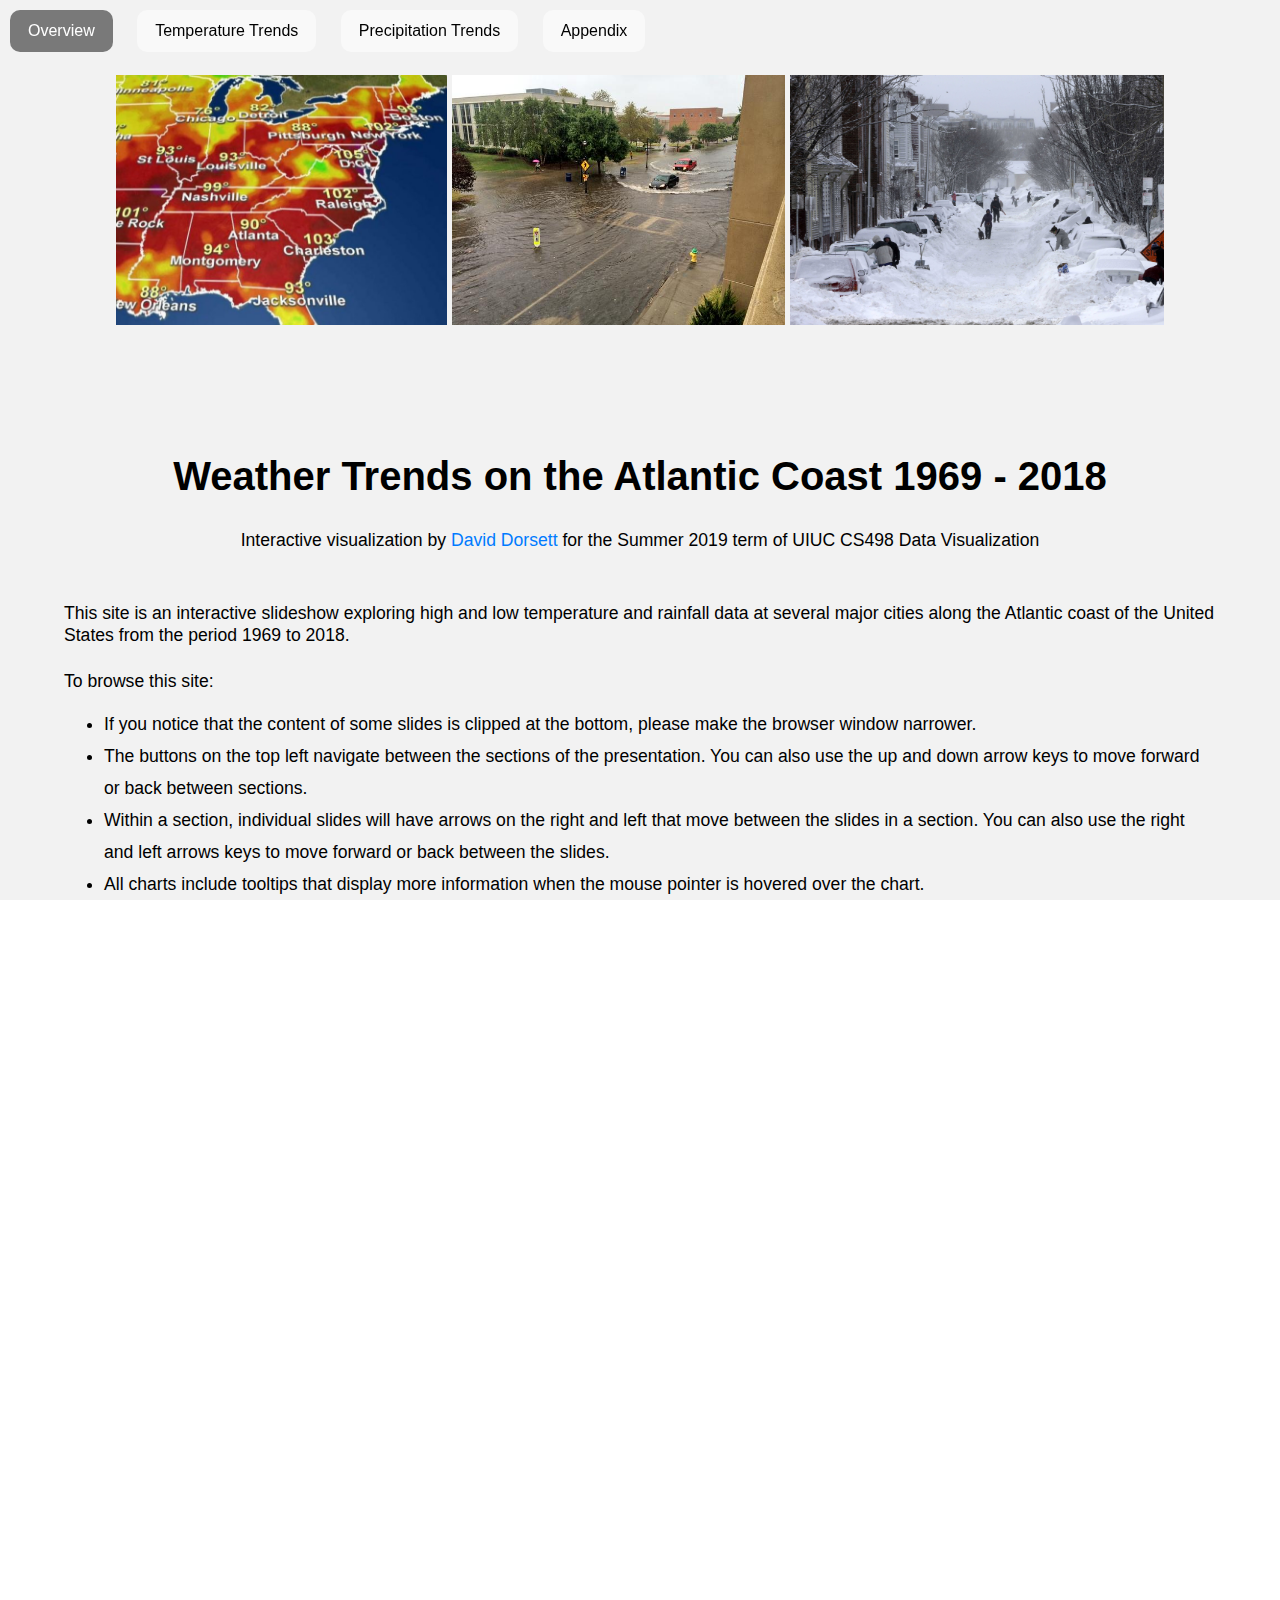
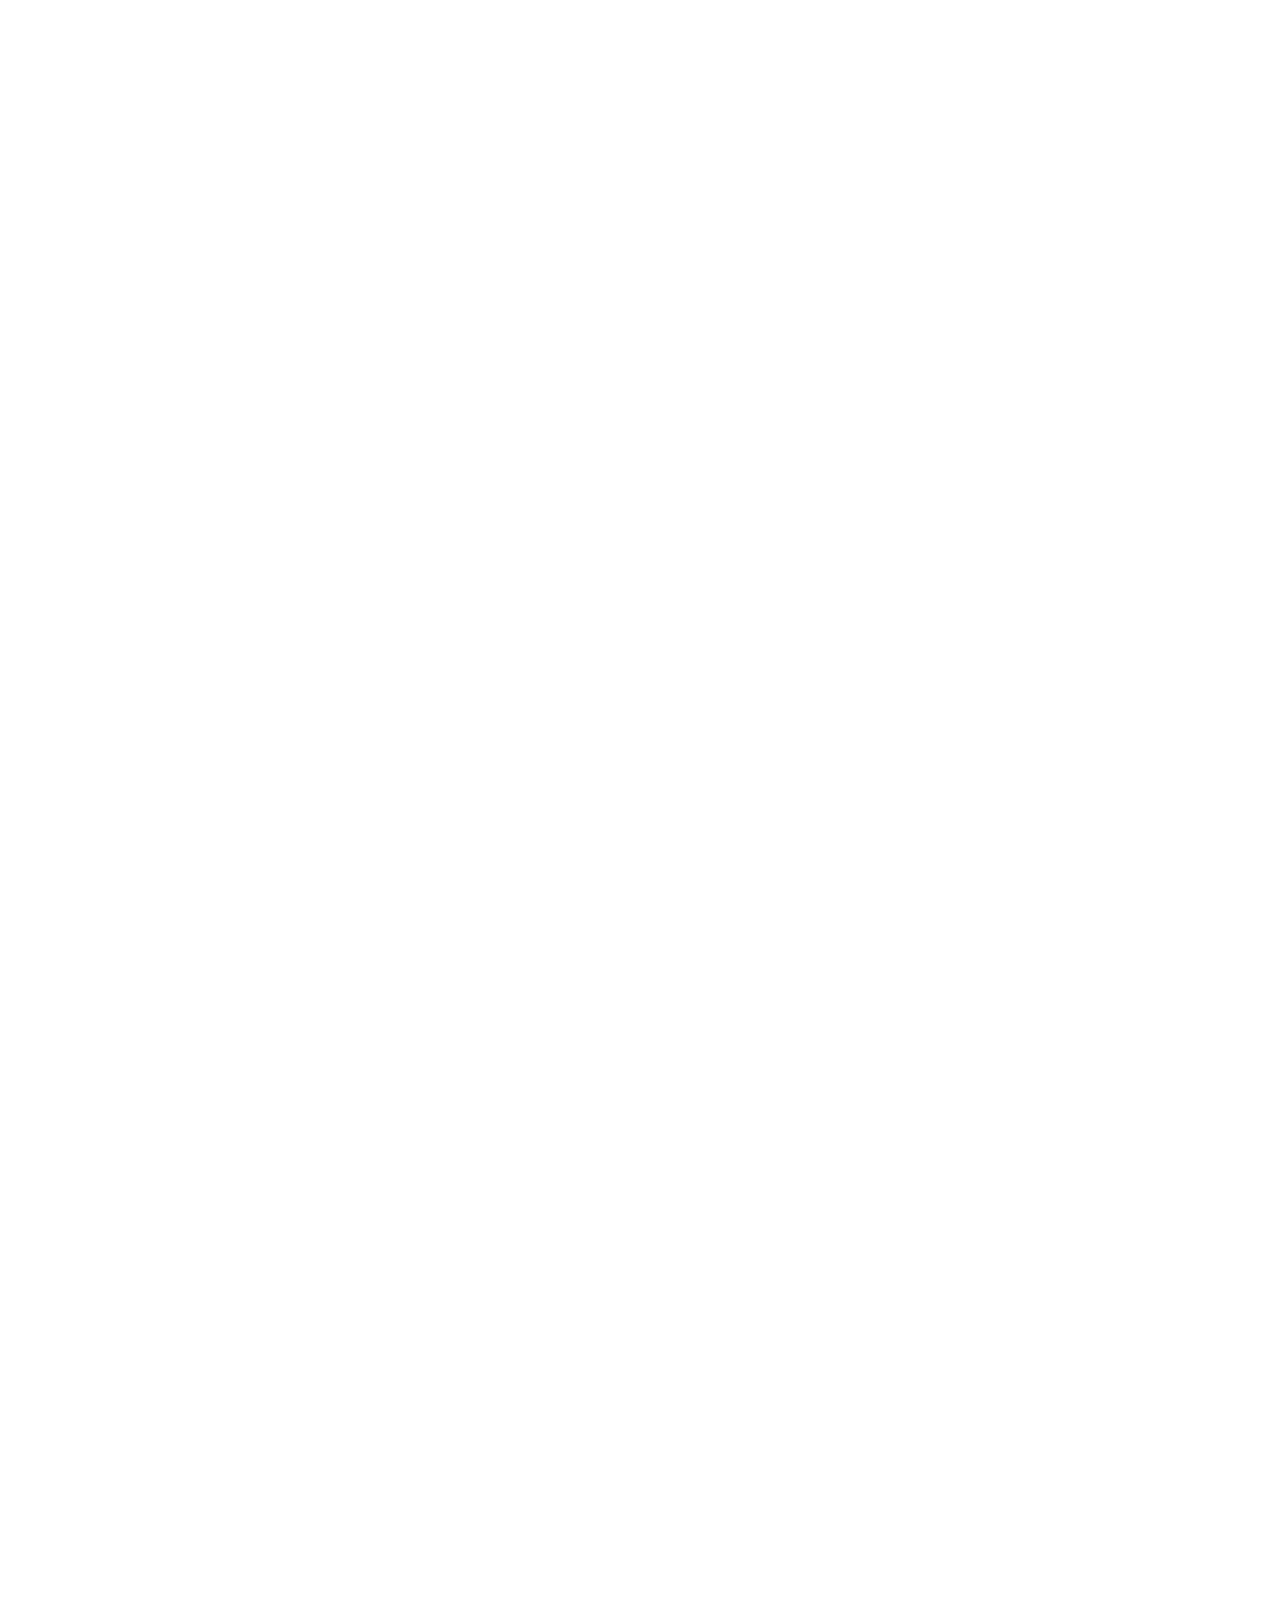
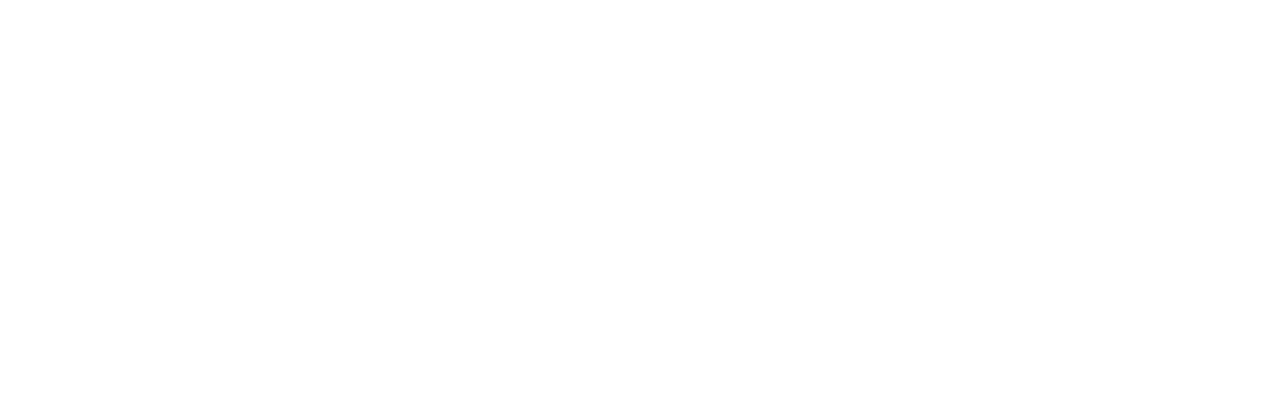
<file: index.html>
<!DOCTYPE html>
<html xmlns="http://www.w3.org/1999/xhtml">

<head>
	<meta http-equiv="Content-Type" content="text/html; charset=utf-8" />
	<title>Weather Trends on the Atlantic Coast</title>
	<meta http-Equiv="Cache-Control" Content="no-cache">
	<meta http-Equiv="Pragma" Content="no-cache">
	<meta http-Equiv="Expires" Content="0">

	<link rel="stylesheet" href="https://stackpath.bootstrapcdn.com/bootstrap/4.3.1/css/bootstrap.min.css" integrity="sha384-ggOyR0iXCbMQv3Xipma34MD+dH/1fQ784/j6cY/iJTQUOhcWr7x9JvoRxT2MZw1T" crossorigin="anonymous">
	<link rel="stylesheet" type="text/css" href="weather.css">
	<link rel="stylesheet" type="text/css" href="fullpage.css">
	<script src="https://d3js.org/d3.v5.min.js"></script>
	<script src="d3-annotation.min.js"></script>
	<script src="drawWeatherTrend.js"></script>

	<script>
		function init() {
			// create first in graph series ahead of time
			drawSeasonTemp("#summer-heatwaves", true, ["USW00014764"], "summer", 1989, true, true, false, true, false, false)
		}

		// re-create graph with/without trendline
		let miamiTrend = false
		function toggleMiamiTrend() {
			miamiTrend = !miamiTrend
			drawSeasonTemp("#miami-summerT-1", true, ["USW00092811"], "summer", 1969, true, true, true, true, false, miamiTrend)
			document.getElementById('miamiTrend').innerHTML = miamiTrend ? "Hide Trendline" : "Show Trendline"
		}

		// ccle a single graph through an array of stations
		const stations = ["USW00014764","USW00014739","USW00094789","USW00013739","USW00093721","USW00013750","USW00013748","USW00013782","USC00084366","USW00092811"]
		let n = 0
		function moveSouth() {
			++n
			drawSeasonTemp("#summer-heatwaves", true, [stations[n]], "summer", 1989, true, true, false, true, false, false)
			if (n == stations.length) n = stations.length - 1
			document.getElementById('moveNorth').disabled = (n == 0)
			document.getElementById('moveSouth').disabled = (n == stations.length - 1)
		}
		function moveNorth() {
			--n
			drawSeasonTemp("#summer-heatwaves", true, [stations[n]], "summer", 1989, true, true, false, true, false, false)
			if (n < 0) n = 0
			document.getElementById('moveNorth').disabled = (n == 0)
			document.getElementById('moveSouth').disabled = (n == stations.length - 1)
		}

		// display precip from 1 northern city and 1 soutern city
		let firstDraw = true
		function drawNSPrecip() {
			let stations = []
			stations.push(document.getElementById('northcity').value)
			stations.push(document.getElementById('southcity').value)
			console.log(stations)
			if (!firstDraw) {
				document.getElementById('precip-NS').innerHTML = ''
				firstDraw = false
			}
			drawSeasonPrecip("#precip-NS", false, stations, 'fall', 1994, true, false, true)
		}

	</script>
</head>

<body onload="init()">
	<ul id="menu">
		<li data-menuanchor="overview" class="active"><a href="#overview">Overview</a></li>
		<li data-menuanchor="temperature"><a href="#temperature">Temperature Trends</a></li>
		<li data-menuanchor="precipitation"><a href="#precipitation">Precipitation Trends</a></li>
		<li data-menuanchor="appendix"><a href="#appendix">Appendix</a></li>
	</ul>
	<div id="fullpage">
		<div id="section1" data-anchor="overview" class="section active">
			<div id="slide1-1" class="slide">
				<div class="slideheader">
					<img src="images/heat_2019.jpg" height="250" title="Forecast high temperatures during the summer of 2019">
					<img src="images/norfolk_flooding.jpg" height="250" title="'Sunny day flooding' in Norfolk, Virginia">
					<img src="images/boston_blizzard.jpg" height="250" title="Results of a blizzard in Boston, Massachusetts">
				</div>
				<div class="title">Weather Trends on the Atlantic Coast 1969 - 2018</div>
				<div class="subtitle">Interactive visualization by <a href="mailto:dorsett2@illinois.edu">David Dorsett</a> for the Summer 2019 term of UIUC CS498 Data Visualization</div>
				<div class="text-container">
					<div class="slidetext">
						<p>This site is an interactive slideshow exploring high and low temperature and rainfall data at several major cities along the Atlantic coast of the United States from the period 1969 to 2018.</p>
						<p style="margin-top: 25px;">To browse this site:</p>
						<ul style="line-height: 2.0rem;"><li>If you notice that the content of some slides is clipped at the bottom, please make the browser window narrower.</li>
						<li>The buttons on the top left navigate between the sections of the presentation. You can also use the up and down arrow keys to move forward or back between sections.</li>
						<li>Within a section, individual slides will have arrows on the right and left that move between the slides in a section. You can also use the right and left arrows keys to move forward or back between the slides.</li>
						<li>All charts include tooltips that display more information when the mouse pointer is hovered over the chart.</li>
						</ul>
					</div>
				</div>
			</div>
		</div>
		<div id="section2" data-anchor="temperature" class="section">
			<div id="slide2-1" class="slide">
				<div class="slidetitle">New York City Summers</div>
				<div class="text-container">
					<div class="slidetext">
						<p>The charts below show the temperature difference (<a href="https://www.ncdc.noaa.gov/monitoring-references/dyk/anomalies-vs-temperature">anomaly</a>)
						in New York City during the summer months (June-August) for the past 50 years.
						The baseline used to calculate the anomaly was the average New York City summer temperature from 1900 through 1968. It is difficult to determine if there has been a significant trend from this graph.</p>
						<p>While daily, weekly, or monthy variations in <i>weather</i> are expected, signifcant yearly or multi-year variations across an entire season of 3 months are easily visible in this graph: this is the reason why analysis of
						<i>climate</i> requires long time frames.</p>
						<p>This graph also includes a time line of signficant cultural and political events related to climate change during the period.</p>
					</div>
				</div>
				<div class="chart" id="nyc-summerT-1"></div>
			</div>
			<div id="slide2-2" class="slide">
				<div class="slidetitle">Are Summers Really Getting Hotter?</div>
				<div class="text-container">
					<div class="slidetext">
						<p>This is a graph of the same data, adding the display of a linear trendline calculated through the period. The trendline displays a positive slope, which indicates an increase in the high termperature anomaly through the time period.
						The trend in New York City summer climate definitely shows an increase in average temperatures in the past 50 years, but one not dramatic enough to be obvious without the trendline display.</p>
					</div>
				</div>
				<div class="chart" id="nyc-summerT-2"></div>
				<div class="postgraphspace"></div>
				<div class="text-container">
					<div class="slidetext">
						<p>This is a graph of the same period for Miami Beach. Is there an apparent trend visible to you? If you're not sure, try this button: <button id="miamiTrend" onclick="toggleMiamiTrend()">Show Trendline</button></p>
					</div>
				</div>
				<div class="chart" id="miami-summerT-1"></div>
			</div>
			<div id="slide2-3" class="slide">
				<div class="slidetitle">New York City Summer Heat Waves</div>
				<div class="text-container">
					<div class="slidetext">
						<p>One of the common features of summers on the East Coast of the U.S. are heat waves. The graph below shows the New York City summer heat waves as circles along the graph.
						The size of the circle represents the total length of all heat waves in a year: you can hover over the circle to see more specific information.</p>
						<p>For this analysis, a heat wave is defined as a period of more than 3 days where the daily maximum temperature exceeds the area's baseline average maximum temperature by more than 9 degrees.
						The baseline is calculated from the average maximum temperature records before 1969.</p>
					</div>
				</div>
				<div class="chart" id="nyc-summerT-3"></div>
				<div class="postgraphspace"></div>
				<div class="text-container">
					<div class="slidetext">
						<p>It's not obvious there is a trend towards increaing heat waves in New York City. Let's explore summer heat waves some more on the next slide.</p>
					</div>
				</div>
			</div>
			<div id="slide2-4" class="slide">
				<div class="slidetitle">Summer Heat Waves</div>
				<div class="text-container">
					<div class="slidetext">
						<p>The graph below shows summer heat waves in Portland, Maine, the most northern city in this analysis. Note this slide focuses on the past 25 years.</p>
						<p>Clicking the "Move North" and "Move South" buttons will update the display of summer heat waves accordingly, moving through all the Atlantic coastal cities in the analysis.
						(You'll have to head back north once you reach Miami Beach!)</p>
					</div>
				</div>
				<button id="moveNorth" onclick="moveNorth()" disabled>Move North</button><button id="moveSouth" onclick="moveSouth()">Move South</button>
				<div class="chart" id="summer-heatwaves"></div>
				<div class="postgraphspace"></div>
				<div class="text-container">
					<div class="slidetext">
						<p>A more detailed analysis of heat waves would likely need to examine the promity of the city to the Atlantic Ocean and the prevailing winds. For now, let's move on to look at temperature trends in the opposite season.</p>
					</div>
				</div>
			</div>
			<div id="slide2-5" class="slide">
				<div class="slidetitle">New York CIty and Miami Beach Average High Winter Temperatures</div>
				<div class="text-container">
					<div class="slidetext">
						<p>The graphs below show the average high termperature anomaly for New York City and Miami Beach during the winter months (December-February).</p>
					</div>
				</div>
				<div class="chart" id="nyc-winterT-1"></div>
				<div class="chart" id="miami-winterT-1"></div>
				<div class="postgraphspace"></div>
				<div class="text-container">
					<div class="slidetext">
						<p>While it was difficult to see the trend in New York City summer high temrperatures without the trendline, this trend would be much more difficult not to see.
						Interesting winter in Miami Beach in 2010!</p>
					</div>
				</div>
			</div>
			<div id="slide2-6" class="slide">
				<div class="slidetitle">Winter Lows and High Temperatures</div>
				<div class="text-container">
					<div class="slidetext">
						<p>What about trends in low temperatures? Below are graphs of the winter low and high average temperature anomalies in Boston, showing a strong trend towards a warmer average low temperature over the past 50 years.</p>
					</div>
				</div>
				<div class="chart" id="boston-winter-lows"></div>
				<div class="chart" id="boston-winter-highs"></div>
				<div class="postgraphspace"></div>
				<div class="text-container">
					<div class="slidetext">
						<p>This concludes the section on Temperature Trends for the past 50 years: the next section presents Preciptation Trends. Use the buttons at the top of the down-arrow key to move to the next Section.
						The left and right arrow keys will move you back through this section.</p>
						<p>If you're interested in exploring the seasonal temperature data on your own, this link will take you to a new page
						where you can create your own visualizations of temperature data: <a href="temp-viz.html" target="_blank">Explore Temperature Trends</a>.</p>
					</div>
				</div>
			</div>
		</div>

		<div id="section3" data-anchor="precipitation" class="section">
			<div id="slide3-1" class="slide">
				<div class="slidetitle">New York City Spring and Summer Preciptation</div>
				<div class="text-container">
					<div class="slidetext">
						<p>The graphs below show the total preciptation in New York City through the spring and summer seasons from 1969 through 2018. The dotted line is the average total seasonal preciption recorded before 1969.
						Precipitation amounts for individual years are color-coded: darker green for years with preciptation above the baseline, lighter green for years with less.</p>
						<p>The overall relationship of spring to summer preciptation has held through the time frame, and a slight trend towards wetter springs in the more recent past is visible.</p>
					</div>
				</div>
				<div class="chart" id="nyc-springP-1"></div>
				<div class="chart" id="nyc-summerP-1"></div>
			</div>
			<div id="slide3-2" class="slide">
				<div class="slidetitle">Summer Precipitation Events</div>
				<div class="text-container">
					<div class="slidetext">
						<p>Tropical storms and hurricanes are major summer and fall preciptation events along the U.S. East Coast. These graphs include these weather events during summer for
						Wilmington, North Carolina, and Miami Beach, Florida. Hurricanes are red circles on the timeline, tropical storms and other preciptation events are yellow circles. The size of the circle represents the size of the event(s) in the year.</p>
					</div>
				</div>
				<div class="chart" id="wilmington-summerP-1"></div>
				<div class="chart" id="miami-summerP-1"></div>
			</div>
			<div id="slide3-3" class="slide">
				<div class="slidetitle">Northern vs Southern Preciptation Norms and Events</div>
				<div class="text-container">
					<div class="slidetext">
						<p>To compare fall preciptation over the past 25 years between the northern and southern cities in this analysis, select the cities from the list and click the "Display" button.</p>
					</div>
				</div>
				<form class="form-group form-inline" style="width: 80%; text-align: center; margin: auto; ">
					<label>Northern City:</label>
					<select class="custom-select form-inline" id="northcity">
						<option value="USW00014764" selected>Portland, ME</option>
						<option value="USW00014739">Boston, MA</option>
						<option value="USW00094789">New York City, NY</option>
						<option value="USW00013739">Philadelphia, PA</option>
					</select>
					<label style="padding-left: 25px;">Southern City:</label>
					<select class="custom-select form-inline" id="southcity">
						<option value="USW00013750" selected>Norfolk, VA</option>
						<option value="USW00013748" checked>Wilmington, NC</option>
						<option value="USW00013782" checked>Charleston, SC</option>
						<option value="USC00084366" checked>Jacksonville, FL</option>
						<option value="USW00092811" checked>Miami Beach, FL</option>
					</select>
					<div class="form-check form-inline" style="padding-left: 25px;">
						<button class="btn btn-sm btn-primary" onClick="drawNSPrecip()">Display</button>
					</div>
				</form>
				<div class="chart" id="precip-NS"></div>
				<div class="postgraphspace"></div>
				<div class="text-container">
					<div class="slidetext">
						<p>If you're interested in exploring the seasonal preciptation data on your own, this link will take you to a new page
						where you can create your own visualizations: <a href="precip-viz.html" target="_blank">Explore Preciptation Trends</a>.</p>
					</div>
				</div>
			</div>
		</div>


		<div id="section4" data-anchor="appendix" class="section">
			<div id="slide4-1" class="slide">
				<div class="slidetitle">References</div>
				<div class="text-container">
					<div class="slidetext">
						<p>Source code for this web site is available <a target="blank" href="https://github.com/ddorsett/CS498-dataviz">from GitHub</a>.</p>
						<p>Land station weather observations were obtained from the
						 <a target="blank" href="https://www.ncdc.noaa.gov/data-access/land-based-station-data/land-based-datasets/global-historical-climatology-network-ghcn">Global Historical Climatology Network (GHCN)</a>.
						<p>Weather events were obtained from the <a href="https://www.weather.gov/">National Weather Service</a></p>
						<p>Visualizations were built with <a target="blank" href="https://d3js.org/">D3</a> and <a href="https://d3-annotation.susielu.com/" target="blank">D3-Annotations</a>.</p>
						<p>The website was built using <a target="blank" href="https://getbootstrap.com/">Bootstrap</a> and <a target="blank" href="https://alvarotrigo.com/fullPage/">fullPage.</a></p>
					</div>
				</div>
			</div>
			<div id="slide4-1" class="slide">
				<div class="slidetitle">Data Analysis</div>
				<div class="text-container">
					<div class="reftext">
						 Twelve GHCN stations were selected along the east coast at approximately equal distances ranging from Portland, Maine to Miami, Florida:</p>
						<table class="table table-striped table-sm" width="75%" style="margin-left: 50px;">
							<thead>
								<tr>
								<th scope="col">City</th>
								<th scope="col">GHCN Network Id</th>
								<th scope="col">Location</th>
								</tr>
							</thead>
							<tbody>
								<tr><th scope="row">Portland ME</th><td>USW00014764</td><td><a target="blank" href="https://www.google.com/maps/@?api=1&map_action=map&center=43.64222,-70.30444&zoom=7&basemap=satellite">43.64222, -70.30444</a></td></tr>
								<tr><th scope="row">Boston MA</th><td>USW00014739</td><td><a target="blank" href="https://www.google.com/maps/@?api=1&map_action=map&center=42.3606,-71.0097&zoom=7&basemap=satellite">42.3606, -71.0097</a></td></tr>
								<tr><th scope="row">New Haven CT</th><td>USW00014758</td><td><a target="blank" href="https://www.google.com/maps/@?api=1&map_action=map&center=41.26389,-72.88722&zoom=7&basemap=satellite">41.26389, -72.88722</a></td></tr>
								<tr><th scope="row">New York City NY</th><td>USW00094789</td><td><a target="blank" href="https://www.google.com/maps/@?api=1&map_action=map&center=40.6386,-73.7622&zoom=7&basemap=satellite">40.6386, -73.7622</a></td></tr>
								<tr><th scope="row">Philadelphia PA</th><td>USW00013739</td><td><a target="blank" href="https://www.google.com/maps/@?api=1&map_action=map&center=39.87327,-75.22678&zoom=7&basemap=satellite">39.87327, -75.22678</a></td></tr>
								<tr><th scope="row">Baltimore MD</th><td>USW00093721</td><td><a target="blank" href="https://www.google.com/maps/@?api=1&map_action=map&center=39.1733,-76.684&zoom=7&basemap=satellite">39.1733, -76.684</a></td></tr>
								<tr><th scope="row">Norfolk VA</th><td>USW00013750</td><td><a target="blank" href="https://www.google.com/maps/@?api=1&map_action=map&center=36.93746,-76.28926&zoom=7&basemap=satellite">36.93746, -76.28926</a></td></tr>
								<tr><th scope="row">Wilmington NC</th><td>USW00013748</td><td><a target="blank" href="https://www.google.com/maps/@?api=1&map_action=map&center=34.2675,-77.8997&zoom=7&basemap=satellite">34.2675, -77.8997</a></td></tr>
								<tr><th scope="row">Charleston SC</th><td>USW00013782</td><td><a target="blank" href="https://www.google.com/maps/@?api=1&map_action=map&center=32.775,-79.9239&zoom=7&basemap=satellite">32.775, -79.9239</a></td></tr>
								<tr><th scope="row">Jacksonville FL</th><td>USC00084366</td><td><a target="blank" href="https://www.google.com/maps/@?api=1&map_action=map&center=30.2875,-81.3927&zoom=7&basemap=satellite">30.2875, -81.3927</a></td></tr>
								<tr><th scope="row">Ft Lauderdale FL</th><td>USW00012849</td><td><a target="blank" href="https://www.google.com/maps/@?api=1&map_action=map&center=26.07875,-80.16217&zoom=7&basemap=satellite">26.07875, -80.16217</a></td></tr>
								<tr><th scope="row">Miami Beach FL</th><td>USW00092811</td><td><a target="blank" href="https://www.google.com/maps/@?api=1&map_action=map&center=25.8063,-80.1334&zoom=7&basemap=satellite">25.8063, -80.1334</a></td></tr>
							</tbody>
						</table>
						<p>The data were reduced using the following process:</p>
						<ol>
							<li>A command line Python program (<a href="https://github.com/ddorsett/CS498-dataviz/blob/master/filterData.py">filterData.py</a>) was created to filter 15Gb of compressed GHCN data by station. The program took about 20 minutes to process each station and created a total 100Mb of CSV data for all 12 stations.<p/></li>
							<li>The yearly station data were then processed by an R program (<a href="https://github.com/ddorsett/CS498-dataviz/blob/master/summarize.r">summarize.r</a>) to create weekly, monthly, and seasonal (definition below) summaries from the daily data for all GHCB datatypes. Baseline weekly, monthly, and seasonal averages were also created for each station using all available data before 1969. This summarization of the 1,428 files of daily station weather observations generated 6Mb of data in approximately 6 minutes.</li>
							<ul><li>Spring: March 1 through May 31; Summer: June 1 through August 30; Fall: September 1 through November 31; Winter: December 1 through February 28/29</li></ul><p/>
							<li>The station summaries were examined for data anomalies and coverage for the 50-year period from 1969 through 2018, resulting in the removal of the New Haven and Ft. Lauderdale stations from use due to significant missing data.<p/></li>
							<li>Multi-day weather heat wave and cold wave event data were generated by an R program (<a href="https://github.com/ddorsett/CS498-dataviz/blob/master/tempevents.r">tempevents.r</a>) using the definitions below. The length of each heat and cold wave event was recorded as a “weather event” in a single CSV.</li>
							<ul><li>A heat wave is a period of more than 3 days where the daily maximum temperature exceeded the average maximum temperature from the baseline for the station by more than 9 degrees.</li>
							<li>A cold wave is a period of more than 3 days where the daily minimum temperature was less than the average minimum temperature from the baseline for the station by more than 9 degrees. </li></ul><p/>
							<li>Since more than 1 heat or cold wave occurs in a season, for presentation clarity labels with the length of all streaks in the season were manually aggregated using Microsoft Excel.<p/></li>
							<li>Tropical storm, hurricane, and blizzard events for the stations were added manually from weather history available for the stations and the immediate surrounding area from the <a href="https://www.weather.gov/">National Weather Service</a>.<p/></li>
						</ol>
						<p>The final data sets used to create graphs were:</p>
						<ul><li>season_baseline.csv: Seasonal temperature and precipitation statistics for each station for data through 1968.</li>
						<li>seasons.csv: Seasonal temperature and precipitation statistics for each station for each year from 1969 through 2018.</li>
						<li>weatherevents.csv: Temperature and precipitation events for each station, season, and year from 1969 through 2018.</li>
						<li>events.csv: US Political and cultural events related to climate change from 1969 through 2018.</li>
					</div>
				</div>
			</div>
		</div>
	</div>

	<div id="tooltip" class="tooltip">
		<div class="tooltip-date">
			<span id="tooltip-date"></span>
		</div>
		<div class="tooltip-text">
			<span id="tooltip-message"></span><br />
			<span id="tooltip-message2"></span>
		</div>
	</div>

	<script type="text/javascript" src="fullpage.js"></script>
	<script type="text/javascript">
		let fp = new fullpage('#fullpage', {
			sectionsColor: ['#f2f2f2', '#b3e4e6', '#bbd3dd', '#f2f2f2'],
			autoScrolling: true,
			anchors: ['overview', 'temperature', 'precipitation','appendix'],
			//scrollBar: true,
			slidesNavigation: true,
			verticalCentered: false,
			// create D3 graphs as needed
			afterLoad: function (origin, destination, direction) {
				if (destination.anchor === 'temperature') {
					drawSeasonTemp("#nyc-summerT-1", true, ["USW00094789"], "summer", 1969, true, true, true, false, true, false)
				} else if (destination.anchor === 'precipitation') {
					drawSeasonPrecip("#nyc-springP-1", true, ["USW00094789"], "spring", 1969, true, true, false)
					drawSeasonPrecip("#nyc-summerP-1", true, ["USW00094789"], "summer", 1969, true, true, false)
				}
			},
			afterSlideLoad: function (section, origin, destination, direction) {
				if (section.anchor == 'temperature') {
					if (destination.index == 1) {
						drawSeasonTemp("#nyc-summerT-2", true, ["USW00094789"], "summer", 1969, true, true, false, false, false, true)
						drawSeasonTemp("#miami-summerT-1", true, ["USW00092811"], "summer", 1969, true, true, true, true, false, false)
					} else if (destination.index == 2 ) {
						drawSeasonTemp("#nyc-summerT-3", true, ["USW00094789"], "summer", 1994, true, true, false, true, false, false)
					} else if (destination.index == 3 ) {
						drawSeasonTemp("#nyc-winterT-1", true, ["USW00094789"], "winter", 1969, false, true, false, true, false, true)
						drawSeasonTemp("#miami-winterT-1", true, ["USW00092811"], "winter", 1969, false, true, false, true, false, true)
					} else if (destination.index == 4 ) {
						drawSeasonTemp("#boston-winter-lows", true, ["USW00014739"], "winter", 1969, false, true, false, true, false, true)
						drawSeasonTemp("#boston-winter-highs", true, ["USW00014739"], "winter", 1969, true, true, false, true, false, true)
					}
				} else if (section.anchor === 'precipitation' && destination.index == 1) {
					drawSeasonPrecip("#nyc-summerP-2", true, ["USW00094789"], "summer", 1969, true, true, true)
					drawSeasonPrecip("#wilmington-summerP-1", true, ["USW00013748"], "summer", 1969, true, true, true)
					drawSeasonPrecip("#miami-summerP-1", true, ["USW00092811"], "summer", 1969, true, true, true)
				}
			}
		})
		fullpage_api.setAllowScrolling(true)
	</script>
</body>
</html>
</file>
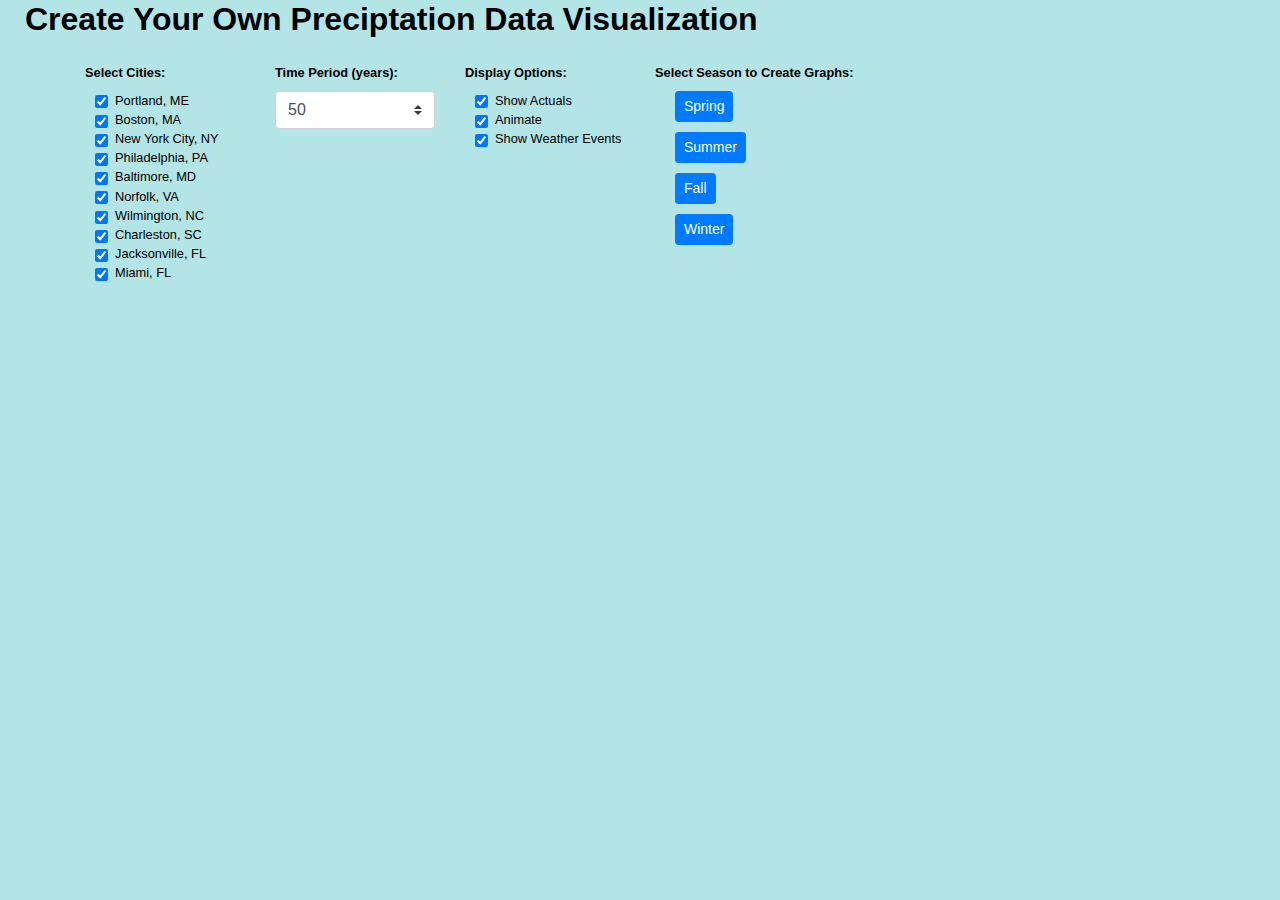
<file: precip-viz.html>
<!DOCTYPE html>
<html lang="en">

<head>
	<meta charset="UTF-8">
	<title>Precipitation Trends on the Atlantic Coast</title>

	<meta http-Equiv="Cache-Control" Content="no-cache">
	<meta http-Equiv="Pragma" Content="no-cache">
	<meta http-Equiv="Expires" Content="0">

	<link rel="stylesheet" href="https://stackpath.bootstrapcdn.com/bootstrap/4.3.1/css/bootstrap.min.css" integrity="sha384-ggOyR0iXCbMQv3Xipma34MD+dH/1fQ784/j6cY/iJTQUOhcWr7x9JvoRxT2MZw1T" crossorigin="anonymous">
	<link rel="stylesheet" type="text/css" href="weather.css">
	<script src="https://d3js.org/d3.v5.min.js"></script>
	<script src="d3-annotation.min.js"></script>
	<script src="drawWeatherTrend.js"></script>

	<script>
		function draw(season) {
			let stations = [], showactuals = false, animate = false, showevents = false
			let years = document.getElementById('timespan').value
			let checks = document.getElementsByName('station')
			for (let i = 0; i < checks.length; i++) {
				if (checks[i].checked) stations.push(checks[i].value)
			}
			checks = document.getElementsByName('showactuals')
			if (checks[0].checked) showactuals = true
			checks = document.getElementsByName('animate')
			if (checks[0].checked) animate = true
			checks = document.getElementsByName('showevents')
			if (checks[0].checked) showevents = true
			document.getElementById('charts').innerHTML = ''

			// drawSeasonPrecip(parentSelector, replace, stations, season, startYear, showActuals, animate, showEvents)
			drawSeasonPrecip("#charts", false, stations, season, 2019-Number(years), showactuals, animate, showevents)
		}
	</script>
	<style>
		body {
			font-family: Arial, Helvetica, sans-serif;
			font-size: 0.8em;
			background-color: #b3e4e6;
		}
		h2 {
			font-size: 2rem;
			font-weight: bold;
			margin-bottom: 25px;
			margin-left: 25px;
		}
		.form-group label {
			font-weight: bold;
		}
	</style>
</head>

<body>
	<h2>Create Your Own Preciptation Data Visualization</h2>
	<div class="container">
		<div class="row">
			<div class="col-2">
				<div class="form-group"><label>Select Cities:</label>
					<div class="form-check" style="margin-left: 10px;">
						<input type="checkbox" class="form-check-input" name="station" value="USW00014764" checked>Portland, ME <br/>
						<input type="checkbox" class="form-check-input" name="station" value="USW00014739" checked>Boston, MA <br/>
						<input type="checkbox" class="form-check-input" name="station" value="USW00094789" checked>New York City, NY <br/>
						<input type="checkbox" class="form-check-input" name="station" value="USW00013739" checked>Philadelphia, PA <br/>
						<input type="checkbox" class="form-check-input" name="station" value="USW00093721" checked>Baltimore, MD <br/>
						<input type="checkbox" class="form-check-input" name="station" value="USW00013750" checked>Norfolk, VA <br/>
						<input type="checkbox" class="form-check-input" name="station" value="USW00013748" checked>Wilmington, NC <br/>
						<input type="checkbox" class="form-check-input" name="station" value="USW00013782" checked>Charleston, SC <br/>
						<input type="checkbox" class="form-check-input" name="station" value="USC00084366" checked>Jacksonville, FL <br/>
						<input type="checkbox" class="form-check-input" name="station" value="USW00092811" checked>Miami, FL<br/>
					</div>
				</div>
			</div>
			<div class="col-2">
				<div class="form-group"><label>Time Period (years):</label>
					<select class="custom-select" id="timespan">
						<option value="50" selected>50</option>
						<option value="40">40</option>
						<option value="30">30</option>
						<option value="20">20</option>
						<option value="10">10</option>
					</select>
				</div>
			</div>
			<div class="col-2">
				<div class="form-group"><label>Display Options:</label>
					<div class="form-check" style="margin-left: 10px;">
						<input type="checkbox" class="form-check-input" name="showactuals" value="true" checked>Show Actuals<br/>
						<input type="checkbox" class="form-check-input" name="animate" value="true" checked>Animate<br/>
						<input type="checkbox" class="form-check-input" name="showevents" value="true" checked>Show Weather Events<br/>
					</div>
				</div>
			</div>
			<div class="col-4">
				<div class="form-group"><label>Select Season to Create Graphs:</label>
					<div class="form-check" style="margin-bottom: 10px">
						<button class="btn btn-sm btn-primary" onClick="draw('spring')">Spring</button>
					</div>
					<div class="form-check" style="margin-bottom: 10px">
						<button class="btn btn-sm btn-primary" onClick="draw('summer')">Summer</button>
					</div>
					<div class="form-check" style="margin-bottom: 10px">
						<button class="btn btn-sm btn-primary" onClick="draw('fall')">Fall</button>
					</div>
					<div class="form-check" style="margin-bottom: 10px">
						<button class="btn btn-sm btn-primary" onClick="draw('winter')">Winter</button>
					</div>
				</div>
			</div>
		</div>
		<div class="row">
			<div class="col">
				<div id="charts"></div>
			</div>
		</div>
	</div>
</body>

</html>
</file>
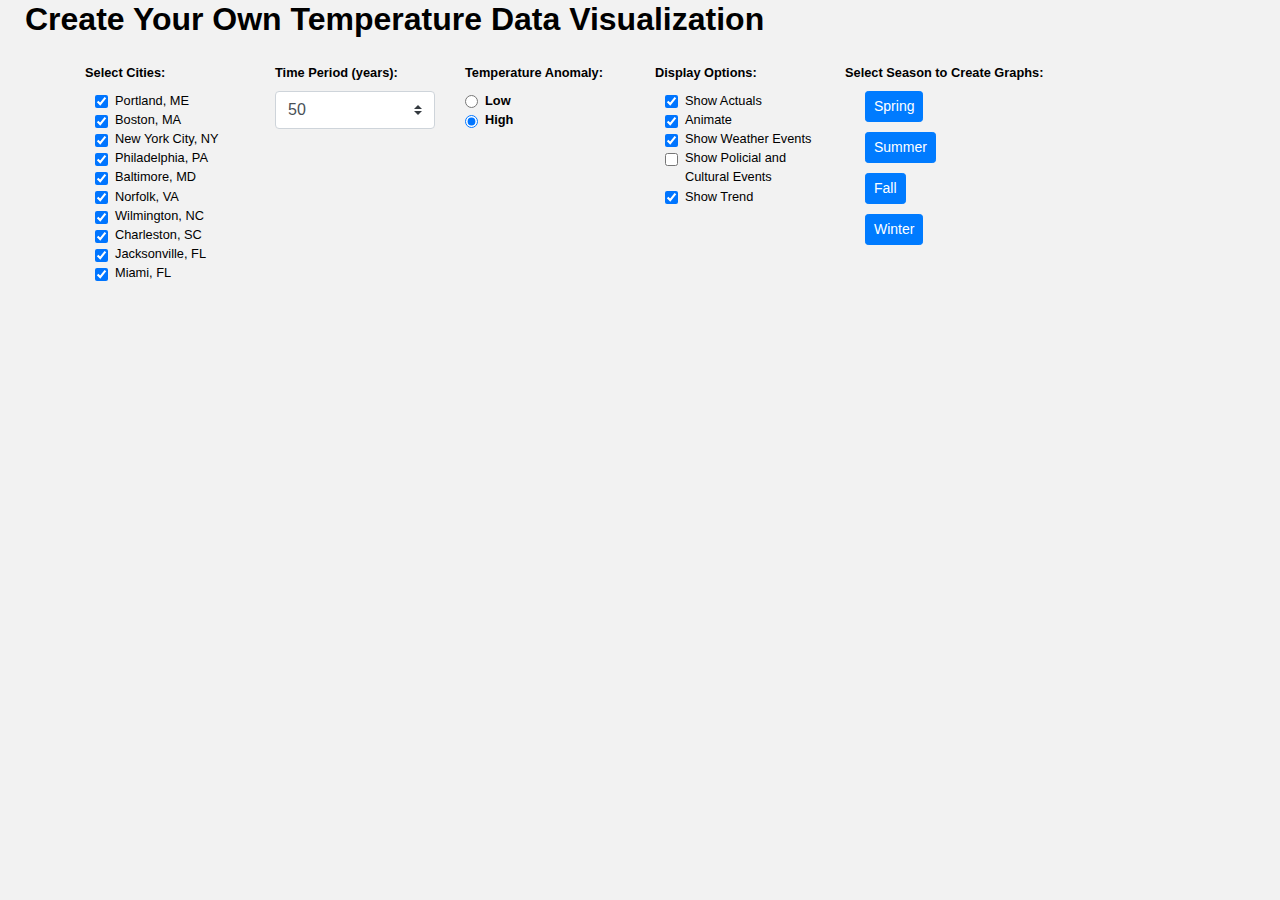
<file: temp-viz.html>
<!DOCTYPE html>
<html lang="en">

<head>
	<meta charset="UTF-8">
	<title>Temperature Trends on the Atlantic Coast</title>

	<meta http-Equiv="Cache-Control" Content="no-cache">
	<meta http-Equiv="Pragma" Content="no-cache">
	<meta http-Equiv="Expires" Content="0">

	<link rel="stylesheet" href="https://stackpath.bootstrapcdn.com/bootstrap/4.3.1/css/bootstrap.min.css" integrity="sha384-ggOyR0iXCbMQv3Xipma34MD+dH/1fQ784/j6cY/iJTQUOhcWr7x9JvoRxT2MZw1T" crossorigin="anonymous">
	<link rel="stylesheet" type="text/css" href="weather.css">
	<script src="https://d3js.org/d3.v5.min.js"></script>
	<script src="d3-annotation.min.js"></script>
	<script src="drawWeatherTrend.js"></script>

	<script>
		function draw(season) {
			let type, stations = [], showactuals = false, animate = false, showevents = false, showtrend = false, showannotations = false
			let years = document.getElementById('timespan').value
			let radios = document.getElementsByName('type')
			for (let i = 0; i < radios.length; i++) {
				if (radios[i].checked) type = radios[i].value
			}
			highTemp = (type =="hightemp") ? true : false
			let checks = document.getElementsByName('station')
			for (let i = 0; i < checks.length; i++) {
				if (checks[i].checked) stations.push(checks[i].value)
			}
			checks = document.getElementsByName('showactuals')
			if (checks[0].checked) showactuals = true
			checks = document.getElementsByName('animate')
			if (checks[0].checked) animate = true
			checks = document.getElementsByName('showevents')
			if (checks[0].checked) showevents = true
			checks = document.getElementsByName('showannotations')
			if (checks[0].checked) showannotations = true
			checks = document.getElementsByName('showtrend')
			if (checks[0].checked) showtrend = true

			document.getElementById('charts').innerHTML = ''

			// drawSeasonTemp(parentSelector, replace, stations, season, startYear, highTemp, showActuals, animate, showEvents, showAnnotations, showTrend)
			drawSeasonTemp("#charts", false, stations, season, 2019-Number(years), highTemp, showactuals, animate, showevents, showannotations, showtrend)
		}
	</script>
	<style>
		body {
			font-family: Arial, Helvetica, sans-serif;
			font-size: 0.8em;
			background-color: #f2f2f2;
		}
		h2 {
			font-size: 2rem;
			font-weight: bold;
			margin-bottom: 25px;
			margin-left: 25px;
		}
		.form-group label {
			font-weight: bold;
		}
	</style>
</head>

<body>
	<h2>Create Your Own Temperature Data Visualization</h2>
	<div class="container">
		<div class="row">
			<div class="col-2">
				<div class="form-group"><label>Select Cities:</label>
					<div class="form-check" style="margin-left: 10px;">
						<input type="checkbox" class="form-check-input" name="station" value="USW00014764" checked>Portland, ME <br/>
						<input type="checkbox" class="form-check-input" name="station" value="USW00014739" checked>Boston, MA <br/>
						<input type="checkbox" class="form-check-input" name="station" value="USW00094789" checked>New York City, NY <br/>
						<input type="checkbox" class="form-check-input" name="station" value="USW00013739" checked>Philadelphia, PA <br/>
						<input type="checkbox" class="form-check-input" name="station" value="USW00093721" checked>Baltimore, MD <br/>
						<input type="checkbox" class="form-check-input" name="station" value="USW00013750" checked>Norfolk, VA <br/>
						<input type="checkbox" class="form-check-input" name="station" value="USW00013748" checked>Wilmington, NC <br/>
						<input type="checkbox" class="form-check-input" name="station" value="USW00013782" checked>Charleston, SC <br/>
						<input type="checkbox" class="form-check-input" name="station" value="USC00084366" checked>Jacksonville, FL <br/>
						<input type="checkbox" class="form-check-input" name="station" value="USW00092811" checked>Miami, FL<br/>
					</div>
				</div>
			</div>
			<div class="col-2">
				<div class="form-group"><label>Time Period (years):</label>
					<select class="custom-select" id="timespan">
						<option value="50" selected>50</option>
						<option value="40">40</option>
						<option value="30">30</option>
						<option value="20">20</option>
						<option value="10">10</option>
					</select>
				</div>
			</div>
			<div class="col-2">
				<div class="form-group"><label>Temperature Anomaly:</label>
					<div class="form-check">
						<input class="form-check-input" type="radio" name="type" value="lowtemp" id="lowtemp" ><label class="form-check-label" for="lowtemp">Low</label>
					</div>
					<div class="form-check">
						<input class="form-check-input" type="radio" name="type" value="hightemp" id="hightemp" checked><label class="form-check-label" for="hightemp">High</label>
					</div>
				</div>
			</div>
			<div class="col-2">
				<div class="form-group"><label>Display Options:</label>
					<div class="form-check" style="margin-left: 10px;">
						<input type="checkbox" class="form-check-input" name="showactuals" value="true" checked>Show Actuals<br/>
						<input type="checkbox" class="form-check-input" name="animate" value="true" checked>Animate<br/>
						<input type="checkbox" class="form-check-input" name="showevents" value="true" checked>Show Weather Events<br/>
						<input type="checkbox" class="form-check-input" name="showannotations" value="true">Show Policial and Cultural Events<br/>
						<input type="checkbox" class="form-check-input" name="showtrend" value="true" checked>Show Trend<br/>
					</div>
				</div>
			</div>
			<div class="col-4">
				<div class="form-group"><label>Select Season to Create Graphs:</label>
					<div class="form-check" style="margin-bottom: 10px">
						<button class="btn btn-sm btn-primary" onClick="draw('spring')">Spring</button>
					</div>
					<div class="form-check" style="margin-bottom: 10px">
						<button class="btn btn-sm btn-primary" onClick="draw('summer')">Summer</button>
					</div>
					<div class="form-check" style="margin-bottom: 10px">
						<button class="btn btn-sm btn-primary" onClick="draw('fall')">Fall</button>
					</div>
					<div class="form-check" style="margin-bottom: 10px">
						<button class="btn btn-sm btn-primary" onClick="draw('winter')">Winter</button>
					</div>
				</div>
			</div>
		</div>
		<div class="row">
			<div class="col">
				<div id="charts"></div>
			</div>
		</div>
	</div>
</body>

</html>
</file>
<file: weather.css>
body {
	font-family: Arial, Helvetica, sans-serif;
	color: black;
}

.wrap {
	margin-left: auto;
	margin-right: auto;
	width: 960px;
	position: relative;
}

.section {
	text-align: center;
}

.title {
	font-weight: bold;
	font-family: Arial, Helvetica, sans-serif;
	font-size: 2.5rem;
	line-height: 1.3;
	margin: 0 auto;
	font-weight: bold;
	padding-top: 100px;
	padding-bottom: 25px;
	width: 90%;
}

.subtitle {
	font-family: Arial, Helvetica, sans-serif;
	font-size: 1.1rem;
	margin: 0 auto;
	padding-bottom: 50px;
	width: 90%;
}

.text-container .text {
	font-family: Arial, Helvetica, sans-serif;
    font-size: 1.4rem;
	text-align: left;
	line-height: 1.2;
	width: 90%;
    margin: 0 auto;
	padding-top: 50;
	padding-bottom: 25;
}

.slideheader {
	margin: 0 auto;
	padding-top: 75px;
	padding-bottom: 25px;
	width: 90%;
}

.slidetitle {
	font-weight: bold;
	font-family: Arial, Helvetica, sans-serif;
	font-size: 2rem;
	line-height: 1.3;
	margin: 0 auto;
	font-weight: bold;
	padding-top: 100px;
	padding-bottom: 50px;
	width: 90%;
}

.text-container .slidetext {
	font-family: Arial, Helvetica, sans-serif;
    font-size: 1.1rem;
	text-align: left;
	line-height: 1.2;
	width: 90%;
    margin: 0 auto;
	padding-top: 50;
}

.postgraphspace {
	margin: 0 auto;
	padding-top: 25px;
	padding-bottom: 25px;
	width: 90%;
}

.text-container .reftext {
	font-family: Arial, Helvetica, sans-serif;
    font-size: 1.0rem;
	text-align: left;
	line-height: 1;
	width: 90%;
    margin: 0 auto;
	padding-top: 50;
	padding-bottom: 25;
}

.chart {
	width: 90%;
	text-align: center;
	margin: auto;
}

.station {
	margin-top: 25px;
	margin-left: 25px;
}

.templine {
	fill: none;
	stroke-width: 2;
}

.zeroline {
	fill: none;
	stroke: black;
	stroke-width: 1;
}

.annotationline {
	fill: none;
	stroke: grey;
	stroke-width: 1;
}

.annotation {
	font-size: 0.6em;
	font-family: Arial, Helvetica, sans-serif;
	color: red;
	text-anchor: middle;
}

.prcpavg {
	fill: none;
	stroke: black;
	stroke-width: 1;
}

.trendline {
	fill: none;
	stroke: magenta;
	stroke-width: 4;
}

.winter {
	stroke: blue;
}

.spring {
	stroke: green;
}

.summer {
	stroke: red;
}

.fall {
	stroke: brown;
}

.precip {
	fill: lightgreen;
}

.highprecip {
	fill: mediumseagreen;
}

.tooltip {
	opacity: 0;
	position: absolute;
	top: -14px;
	left: 0;
	padding: 0.6em 1em;
	background: #fff;
	text-align: center;
	line-height: 1.4em;
	font-family: Arial, Helvetica, sans-serif;
	font-size: 0.9em;
	border: 1px solid #ddd;
	z-index: 10;
	transition: all 0.1s ease-out;
	pointer-events: none;
}

.tooltip:before {
	content: '';
	position: absolute;
	bottom: 0;
	left: 50%;
	width: 12px;
	height: 12px;
	background: white;
	border: 1px solid #ddd;
	border-top-color: transparent;
	border-left-color: transparent;
	/* transform: translate(-50%, 50%) rotate(45deg);
    transform-origin: center center; */
	z-index: 10;
}

.tooltip-date {
	margin-bottom: 0.2em;
	font-weight: 600;
	font-size: 1.1em;
	line-height: 1.4em;
}

.tooltip-text {
	margin-bottom: 0.2em;
	font-weight: normal;
	font-size: 0.9em;
	line-height: 1.2em;
	text-anchor: middle;
}

.event-text {
	margin-bottom: 0.2em;
	font-weight: bold;
	font-size: 0.8em;
	line-height: 1.0em;
	text-anchor: middle;
}

.overlay {
	fill: transparent;
	pointer-events: all;
}

#menu li {
	display: inline-block;
	margin: 10px;
	color: #000;
	background: #fff;
	background: rgba(255, 255, 255, 0.5);
	-webkit-border-radius: 10px;
	border-radius: 10px;
}

#menu li.active {
	background: #666;
	background: rgba(0, 0, 0, 0.5);
	color: #fff;
}

#menu li a {
	text-decoration: none;
	color: #000;
}

#menu li.active a:hover {
	color: #000;
}

#menu li:hover {
	background: rgba(255, 255, 255, 0.8);
}

#menu li a,
#menu li.active a {
	padding: 9px 18px;
	display: block;
}

#menu li.active a {
	color: #fff;
}

#menu {
	position: fixed;
	top: 0;
	left: 0;
	height: 40px;
	z-index: 70;
	width: 100%;
	padding: 0;
	margin: 0;
}

/* image grid */
.image-row {
	display: flex;
	flex-wrap: wrap;
	padding: 0 4px;
}

.image-column {
	flex: 25%;
	padding: 0 4px;
}

.image-column img {
	margin-top: 8px;
	vertical-align: middle;
}
</file>
<file: fullpage.css>
/*!
 * fullPage 3.0.7
 * https://github.com/alvarotrigo/fullPage.js
 *
 * @license GPLv3 for open source use only
 * or Fullpage Commercial License for commercial use
 * http://alvarotrigo.com/fullPage/pricing/
 *
 * Copyright (C) 2018 http://alvarotrigo.com/fullPage - A project by Alvaro Trigo
 */
html.fp-enabled,
.fp-enabled body {
    margin: 0;
    padding: 0;
    overflow:hidden;

    /*Avoid flicker on slides transitions for mobile phones #336 */
    -webkit-tap-highlight-color: rgba(0,0,0,0);
}
.fp-section {
    position: relative;
    -webkit-box-sizing: border-box; /* Safari<=5 Android<=3 */
    -moz-box-sizing: border-box; /* <=28 */
    box-sizing: border-box;
}
.fp-slide {
    float: left;
}
.fp-slide, .fp-slidesContainer {
    height: 100%;
    display: block;
}
.fp-slides {
    z-index:1;
    height: 100%;
    overflow: hidden;
    position: relative;
    -webkit-transition: all 0.3s ease-out; /* Safari<=6 Android<=4.3 */
    transition: all 0.3s ease-out;
}
.fp-section.fp-table, .fp-slide.fp-table {
    display: table;
    table-layout:fixed;
    width: 100%;
}
.fp-tableCell {
    display: table-cell;
    vertical-align: middle;
    width: 100%;
    height: 100%;
}
.fp-slidesContainer {
    float: left;
    position: relative;
}
.fp-controlArrow {
    -webkit-user-select: none; /* webkit (safari, chrome) browsers */
    -moz-user-select: none; /* mozilla browsers */
    -khtml-user-select: none; /* webkit (konqueror) browsers */
    -ms-user-select: none; /* IE10+ */
    position: absolute;
    z-index: 4;
    top: 50%;
    cursor: pointer;
    width: 0;
    height: 0;
    border-style: solid;
    margin-top: -38px;
    -webkit-transform: translate3d(0,0,0);
    -ms-transform: translate3d(0,0,0);
    transform: translate3d(0,0,0);
}
.fp-controlArrow.fp-prev {
    left: 15px;
    width: 0;
    border-width: 38.5px 34px 38.5px 0;
    border-color: transparent #fff transparent transparent;
}
.fp-controlArrow.fp-next {
    right: 15px;
    border-width: 38.5px 0 38.5px 34px;
    border-color: transparent transparent transparent #fff;
}
.fp-scrollable {
    overflow: hidden;
    position: relative;
}
.fp-scroller{
    overflow: hidden;
}
.iScrollIndicator{
    border: 0 !important;
}
.fp-notransition {
    -webkit-transition: none !important;
    transition: none !important;
}
#fp-nav {
    position: fixed;
    z-index: 100;
    margin-top: -32px;
    top: 50%;
    opacity: 1;
    -webkit-transform: translate3d(0,0,0);
}
#fp-nav.fp-right {
    right: 17px;
}
#fp-nav.fp-left {
    left: 17px;
}
.fp-slidesNav{
    position: absolute;
    z-index: 4;
    opacity: 1;
    -webkit-transform: translate3d(0,0,0);
    -ms-transform: translate3d(0,0,0);
    transform: translate3d(0,0,0);
    left: 0 !important;
    right: 0;
    margin: 0 auto !important;
}
.fp-slidesNav.fp-bottom {
    bottom: 17px;
}
.fp-slidesNav.fp-top {
    top: 17px;
}
#fp-nav ul,
.fp-slidesNav ul {
  margin: 0;
  padding: 0;
}
#fp-nav ul li,
.fp-slidesNav ul li {
    display: block;
    width: 14px;
    height: 13px;
    margin: 7px;
    position:relative;
}
.fp-slidesNav ul li {
    display: inline-block;
}
#fp-nav ul li a,
.fp-slidesNav ul li a {
    display: block;
    position: relative;
    z-index: 1;
    width: 100%;
    height: 100%;
    cursor: pointer;
    text-decoration: none;
}
#fp-nav ul li a.active span,
.fp-slidesNav ul li a.active span,
#fp-nav ul li:hover a.active span,
.fp-slidesNav ul li:hover a.active span{
    height: 12px;
    width: 12px;
    margin: -6px 0 0 -6px;
    border-radius: 100%;
 }
#fp-nav ul li a span,
.fp-slidesNav ul li a span {
    border-radius: 50%;
    position: absolute;
    z-index: 1;
    height: 4px;
    width: 4px;
    border: 0;
    background: #333;
    left: 50%;
    top: 50%;
    margin: -2px 0 0 -2px;
    -webkit-transition: all 0.1s ease-in-out;
    -moz-transition: all 0.1s ease-in-out;
    -o-transition: all 0.1s ease-in-out;
    transition: all 0.1s ease-in-out;
}
#fp-nav ul li:hover a span,
.fp-slidesNav ul li:hover a span{
    width: 10px;
    height: 10px;
    margin: -5px 0px 0px -5px;
}
#fp-nav ul li .fp-tooltip {
    position: absolute;
    top: -2px;
    color: #fff;
    font-size: 14px;
    font-family: arial, helvetica, sans-serif;
    white-space: nowrap;
    max-width: 220px;
    overflow: hidden;
    display: block;
    opacity: 0;
    width: 0;
    cursor: pointer;
}
#fp-nav ul li:hover .fp-tooltip,
#fp-nav.fp-show-active a.active + .fp-tooltip {
    -webkit-transition: opacity 0.2s ease-in;
    transition: opacity 0.2s ease-in;
    width: auto;
    opacity: 1;
}
#fp-nav ul li .fp-tooltip.fp-right {
    right: 20px;
}
#fp-nav ul li .fp-tooltip.fp-left {
    left: 20px;
}
.fp-auto-height.fp-section,
.fp-auto-height .fp-slide,
.fp-auto-height .fp-tableCell{
    height: auto !important;
}

.fp-responsive .fp-auto-height-responsive.fp-section,
.fp-responsive .fp-auto-height-responsive .fp-slide,
.fp-responsive .fp-auto-height-responsive .fp-tableCell {
    height: auto !important;
}

/*Only display content to screen readers*/
.fp-sr-only{
    position: absolute;
    width: 1px;
    height: 1px;
    padding: 0;
    overflow: hidden;
    clip: rect(0, 0, 0, 0);
    white-space: nowrap;
    border: 0;
}
</file>
